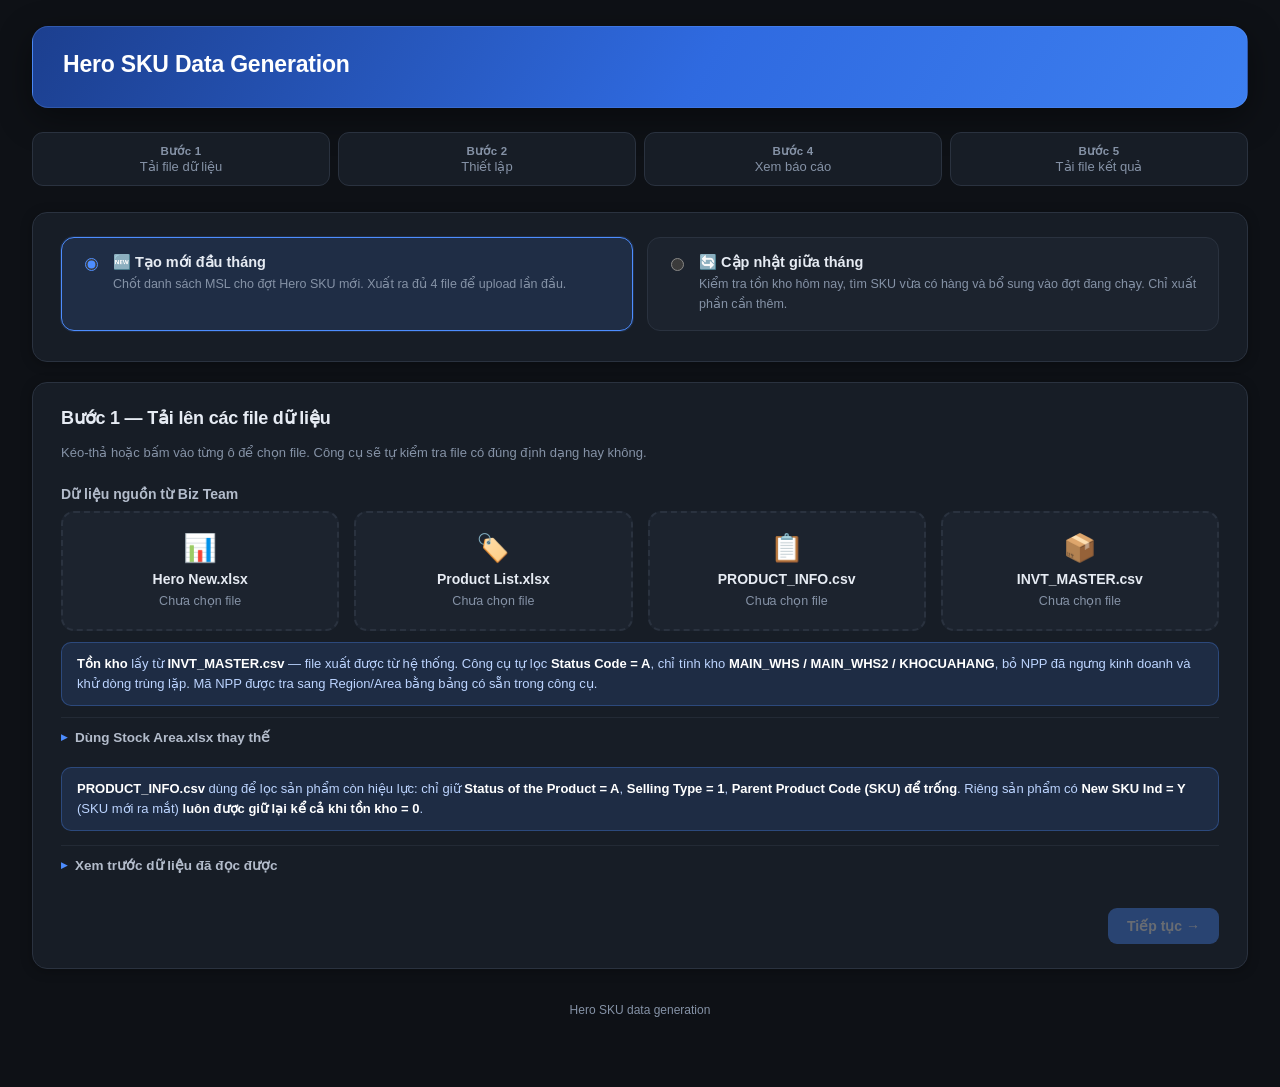
<file: index.html>
<!doctype html>
<html lang="vi">
<head>
<meta charset="utf-8">
<meta name="viewport" content="width=device-width, initial-scale=1">
<title>Hero SKU Data Generation</title>
<link rel="stylesheet" href="css/styles.css">
</head>
<body>
<div class="wrap">

  <header class="app-header">
    <h1>Hero SKU Data Generation</h1>
  </header>

  <div class="stepper">
    <div class="step-pill" data-step="upload"><b>Bước 1</b>Tải file dữ liệu</div>
    <div class="step-pill" data-step="params"><b>Bước 2</b>Thiết lập</div>
    <div class="step-pill hidden-step" id="step-gaps" data-step="gaps"><b>Bước 3</b>Bổ sung dữ liệu thiếu</div>
    <div class="step-pill" data-step="report"><b>Bước 4</b>Xem báo cáo</div>
    <div class="step-pill" data-step="download"><b>Bước 5</b>Tải file kết quả</div>
  </div>

  <!-- ==================== BƯỚC 1: TẢI FILE ==================== -->
  <section class="screen active" id="screen-upload">

    <div class="card">
      <div class="mode-group">
        <label class="mode-card">
          <input type="radio" name="run-mode" value="create" checked>
          <span>
            <span class="opt-title">🆕 Tạo mới đầu tháng</span>
            <span class="opt-sub">Chốt danh sách MSL cho đợt Hero SKU mới. Xuất ra đủ 4 file để upload lần đầu.</span>
          </span>
        </label>
        <label class="mode-card">
          <input type="radio" name="run-mode" value="update">
          <span>
            <span class="opt-title">🔄 Cập nhật giữa tháng</span>
            <span class="opt-sub">Kiểm tra tồn kho hôm nay, tìm SKU vừa có hàng và bổ sung vào đợt đang chạy. Chỉ xuất phần cần thêm.</span>
          </span>
        </label>
      </div>
    </div>

    <div class="card">
      <h2>Bước 1 — Tải lên các file dữ liệu</h2>
      <p class="muted">Kéo-thả hoặc bấm vào từng ô để chọn file. Công cụ sẽ tự kiểm tra file có đúng định dạng hay không.</p>

      <h3>Dữ liệu nguồn từ Biz Team</h3>
      <div class="dropzones">
        <div class="dropzone" id="zone-hero">
          <div class="icon">📊</div>
          <div class="title">Hero New.xlsx</div>
          <div class="status">Chưa chọn file</div>
          <input type="file" id="file-hero" accept=".xlsx,.xls">
        </div>
        <div class="dropzone" id="zone-product">
          <div class="icon">🏷️</div>
          <div class="title">Product List.xlsx</div>
          <div class="status">Chưa chọn file</div>
          <input type="file" id="file-product" accept=".xlsx,.xls">
        </div>
        <div class="dropzone" id="zone-pinfo">
          <div class="icon">📋</div>
          <div class="title">PRODUCT_INFO.csv</div>
          <div class="status">Chưa chọn file</div>
          <input type="file" id="file-pinfo" accept=".csv">
        </div>
        <div class="dropzone" id="zone-invt">
          <div class="icon">📦</div>
          <div class="title">INVT_MASTER.csv</div>
          <div class="status">Chưa chọn file</div>
          <input type="file" id="file-invt" accept=".csv">
        </div>
      </div>

      <div class="hint">
        <b>Tồn kho</b> lấy từ <b>INVT_MASTER.csv</b> — file xuất được từ hệ thống. Công cụ tự lọc
        <b>Status Code = A</b>, chỉ tính kho <b>MAIN_WHS / MAIN_WHS2 / KHOCUAHANG</b>, bỏ NPP đã ngưng kinh doanh
        và khử dòng trùng lặp. Mã NPP được tra sang Region/Area bằng bảng có sẵn trong công cụ.
      </div>

      <details class="collapsible">
        <summary>Dùng Stock Area.xlsx thay thế</summary>
        <p class="muted">File này đã có sẵn Region/Area nên không cần tra cứu. Nếu tải cả hai, công cụ ưu tiên INVT_MASTER.csv.</p>
        <div class="dropzones">
          <div class="dropzone" id="zone-stock">
            <div class="icon">🗄️</div>
            <div class="title">Stock Area.xlsx</div>
            <div class="status">Chưa chọn file</div>
            <input type="file" id="file-stock" accept=".xlsx,.xls">
          </div>
        </div>
      </details>

      <div class="hint" data-only-mode="update" style="display:none">
        Ở chế độ cập nhật, hãy dùng <b>file tồn kho xuất trong ngày hôm nay</b> để phát hiện hàng vừa về.
      </div>

      <div data-only-mode="update" style="display:none">
        <h3>File của lần upload gần nhất <span class="muted" style="font-weight:400">(dùng làm mốc đối chiếu)</span></h3>
        <div class="dropzones">
          <div class="dropzone" id="zone-baseinfo">
            <div class="icon">🗂️</div>
            <div class="title">MSL_INFO.csv <span class="muted">(đã upload)</span></div>
            <div class="status">Chưa chọn file</div>
            <input type="file" id="file-baseinfo" accept=".csv">
          </div>
          <div class="dropzone" id="zone-basecust">
            <div class="icon">🗂️</div>
            <div class="title">MSL_CUSTASSIGN.CSV <span class="muted">(đã upload)</span></div>
            <div class="status">Chưa chọn file</div>
            <input type="file" id="file-basecust" accept=".csv">
          </div>
          <div class="dropzone" id="zone-baseprd">
            <div class="icon">🗂️</div>
            <div class="title">MSL_PRDASSIGN.csv <span class="muted">(đã upload)</span></div>
            <div class="status">Chưa chọn file</div>
            <input type="file" id="file-baseprd" accept=".csv">
          </div>
        </div>
        <div class="hint">
          Ba file này chính là những gì DMS <b>đang có</b>. Công cụ đọc mã đợt và ngày hiệu lực từ đây để giữ nguyên,
          đọc MSL_CUSTASSIGN để biết mã nào là mã gộp, rồi so sánh để tìm ra phần còn thiếu.<br>
          • <b>Lần cập nhật đầu tiên của đợt:</b> dùng 3 file MSL_INFO / MSL_CUSTASSIGN / MSL_PRDASSIGN đã upload đầu tháng.<br>
          • <b>Các lần sau:</b> dùng bộ file <code>MOC_MSL_*.csv</code> mà công cụ xuất ra ở lần cập nhật trước.
        </div>
      </div>

      <div class="hint">
        <b>PRODUCT_INFO.csv</b> dùng để lọc sản phẩm còn hiệu lực: chỉ giữ
        <b>Status of the Product = A</b>, <b>Selling Type = 1</b>, <b>Parent Product Code (SKU) để trống</b>.
        Riêng sản phẩm có <b>New SKU Ind = Y</b> (SKU mới ra mắt) <b>luôn được giữ lại kể cả khi tồn kho = 0</b>.
      </div>

      <details class="collapsible" style="margin-top:14px;">
        <summary>Xem trước dữ liệu đã đọc được</summary>
        <h3>Hero New.xlsx</h3><div id="preview-hero"></div>
        <h3>Product List.xlsx</h3><div id="preview-product"></div>
        <h3>PRODUCT_INFO.csv</h3><div id="preview-pinfo"></div>
        <h3>Tồn kho</h3><div id="preview-stock"></div>
      </details>

      <div class="btn-row">
        <span></span>
        <button class="btn" id="btn-to-params" disabled>Tiếp tục →</button>
      </div>
    </div>
  </section>

  <!-- ==================== BƯỚC 2: THIẾT LẬP ==================== -->
  <section class="screen" id="screen-params">
    <div class="card">
      <h2 id="params-title">Bước 2 — Thiết lập cho đợt tạo file lần này</h2>

      <!-- Chế độ tạo mới -->
      <div data-only-mode="create">
        <div class="hint">Những thông tin này không có trong file Excel đầu vào nên cần bạn nhập mỗi lần tạo file mới.</div>
        <div class="row">
          <div class="field">
            <label>Tiền tố ngày cho mã MSL (6 chữ số, dạng NNTTNG)</label>
            <input type="text" id="inp-prefix" maxlength="6" placeholder="VD: 260801">
            <div class="sub">Sẽ ghép vào trước mã, ví dụ: 260801DNC01_CF_A</div>
          </div>
          <div class="field">
            <label>Start Date</label>
            <input type="date" id="inp-start">
          </div>
          <div class="field">
            <label>End Date</label>
            <input type="date" id="inp-end">
          </div>
        </div>

        <h3>Cách xử lý sản phẩm hết tồn kho</h3>
        <p class="muted">Tồn kho cộng dồn theo từng Area, lấy từ cột Stock Available trong INVT_MASTER.csv
          (hoặc cột AVAILABLE_STK nếu dùng Stock Area.xlsx).</p>
        <div class="radio-card-group">
          <label class="radio-card">
            <input type="radio" name="stock-mode" value="onlyInStock" checked>
            <span>
              <span class="opt-title">Chỉ lấy sản phẩm còn tồn kho</span>
              <span class="opt-sub">Chỉ tiêu sát thực tế. Trong tháng có thể dùng chế độ &laquo;Cập nhật giữa tháng&raquo; để bổ sung dần khi hàng về.</span>
            </span>
          </label>
          <label class="radio-card">
            <input type="radio" name="stock-mode" value="includeAll">
            <span>
              <span class="opt-title">Giữ lại cả SKU có tồn kho = 0</span>
              <span class="opt-sub">Chỉ giữ khi NPP <b>có kinh doanh</b> mặt hàng đó nhưng đang tạm hết
                (có dòng tồn kho ghi 0).</span>
            </span>
          </label>
        </div>
        <div class="hint warn">
          <b>Lưu ý:</b> DMS chỉ cộng dồn khi upload, không xoá được SKU đã đưa lên.
          Danh sách chốt đầu tháng chỉ có thể <b>tăng thêm</b>, không thể bớt đi cho tới khi hết hạn.
        </div>
      </div>

      <!-- Chế độ cập nhật -->
      <div data-only-mode="update" style="display:none">
        <div class="hint ok" id="upd-detected">Đang đọc thông tin đợt từ file mốc...</div>
        <p class="muted">
          Ở chế độ cập nhật, mã MSL và ngày hiệu lực được <b>giữ nguyên theo đợt đang chạy</b> — không nhập tay,
          để tránh việc DMS tạo ra danh sách mới thay vì cập nhật danh sách hiện có.
        </p>
        <div class="hint warn">
          <b>Quy tắc an toàn:</b> vì DMS cộng dồn khi upload, công cụ chỉ sinh ra phần <b>cần thêm</b>.
          File CONDITION và CUSTASSIGN chỉ chứa danh sách <b>mới phát sinh</b> — nếu upload lại chúng cho danh sách
          đang chạy sẽ bị nhân đôi dòng.
        </div>
      </div>

      <div class="btn-row">
        <button class="btn ghost" id="btn-params-back">← Quay lại</button>
        <button class="btn" id="btn-params-next">Tiếp tục →</button>
      </div>
    </div>
  </section>

  <!-- ==================== BƯỚC 3: BỔ SUNG DỮ LIỆU ==================== -->
  <section class="screen" id="screen-gaps">
    <div class="card">
      <h2>Bước 3 — Bổ sung dữ liệu còn thiếu</h2>
      <div class="hint warn">
        Công cụ phát hiện một số dữ liệu chưa có trong bảng tra cứu. Vui lòng nhập bổ sung, hoặc tick
        &laquo;Bỏ qua&raquo; nếu muốn loại phần đó khỏi file xuất ra. Thông tin bạn nhập sẽ được ghi nhớ cho các lần chạy sau trên máy này.
      </div>

      <div class="gap-section" id="sec-areas">
        <h3>① Area chưa có mã nhà phân phối (dòng cấp G trong CUSTASSIGN)</h3>
        <div id="gap-areas"></div>
      </div>
      <div class="gap-section" id="sec-otd">
        <h3>② Loại cửa hàng chưa rõ cách gán nhóm khách hàng</h3>
        <div id="gap-otd"></div>
      </div>
      <div class="gap-section" id="sec-sku">
        <h3>③ SKU Groups chưa tìm được Item Code trong Product List</h3>
        <div id="gap-sku"></div>
      </div>
      <div class="gap-section" id="sec-dist">
        <h3>④ Nhà phân phối mới trong INVT_MASTER chưa có Region / Area</h3>
        <p class="muted">Nhập Region và Area cho NPP mới, hoặc tick &laquo;Đã ngưng kinh doanh&raquo; để bỏ qua toàn bộ tồn kho của họ.</p>
        <div id="gap-dist"></div>
      </div>

      <div class="btn-row">
        <button class="btn ghost" id="btn-gaps-back">← Quay lại</button>
        <button class="btn" id="btn-gaps-next">Xử lý &amp; xem báo cáo →</button>
      </div>
    </div>
  </section>

  <!-- ==================== BƯỚC 4: BÁO CÁO ==================== -->
  <section class="screen" id="screen-report">

    <!-- Báo cáo chế độ TẠO MỚI -->
    <div class="card" data-only-mode="create">
      <h2>Bước 4 — Báo cáo tổng hợp trước khi xuất file</h2>
      <div id="report-mode-banner" class="hint ok"></div>
      <div id="merge-applied-banner" class="hint ok" style="display:none"></div>
      <div id="length-check" class="hint ok"></div>
      <p class="muted" id="report-stock-source"></p>
      <p class="muted" id="report-pinfo-note"></p>

      <div class="summary-grid">
        <button class="summary-tile" data-jump="sec-alllists"><div class="num" id="sum-mslcount">0</div><div class="lbl">Danh sách MSL sẽ tạo</div></button>
        <button class="summary-tile" data-jump="sec-skusummary"><div class="num" id="sum-skucount">0</div><div class="lbl">Dòng SKU trong PRDASSIGN</div></button>
        <button class="summary-tile good" data-jump="sec-newsku"><div class="num" id="sum-newsku">0</div><div class="lbl">Dòng giữ lại nhờ SKU mới</div></button>
        <button class="summary-tile warn" data-jump="sec-filtered"><div class="num" id="sum-filtered">0</div><div class="lbl">SKU loại theo PRODUCT_INFO</div></button>
        <button class="summary-tile warn" data-jump="sec-nostock"><div class="num" id="sum-nostock">0</div><div class="lbl">SKU có tồn kho = 0</div></button>
        <button class="summary-tile bad" data-jump="sec-empty"><div class="num" id="sum-empty">0</div><div class="lbl">Danh sách bị bỏ qua</div></button>
      </div>

      <details class="collapsible" open id="sec-byarea">
        <summary>Thống kê theo Area <span class="count" id="cnt-byarea">0</span></summary>
        <button class="btn secondary btn-sm" data-export="byarea">⬇ Tải danh sách này</button>
        <div id="detail-byarea"></div>
      </details>

      <details class="collapsible" open>
        <summary>Gộp mã MSL trùng danh sách SKU <span class="count" id="cnt-merge">0</span></summary>
        <div id="detail-merge"></div>
        <div id="merge-actions" class="merge-bar">
          <div style="display:flex;gap:8px;flex-wrap:wrap;margin-bottom:10px">
            <button class="btn ghost" id="btn-merge-safe">Chọn nhóm cùng Area + Kênh</button>
            <button class="btn ghost" id="btn-merge-samearea">Chọn nhóm cùng Area</button>
            <button class="btn ghost" id="btn-merge-all">Chọn tất cả</button>
            <button class="btn ghost" id="btn-merge-none">Bỏ chọn hết</button>
          </div>
          <p class="muted" id="merge-summary"></p>
          <div style="display:flex;gap:10px;flex-wrap:wrap">
            <button class="btn" id="btn-apply-merge" disabled>✓ Áp dụng gộp vào cả 4 file</button>
            <button class="btn ghost" id="btn-undo-merge" style="display:none">↺ Hoàn tác, giữ nguyên mã gốc</button>
          </div>
        </div>
      </details>

      <details class="collapsible" id="sec-alllists">
        <summary>Danh sách MSL sẽ tạo <span class="count" id="cnt-alllists">0</span></summary>
        <button class="btn secondary btn-sm" data-export="alllists">⬇ Tải danh sách này</button>
        <div id="detail-alllists"></div>
      </details>

      <details class="collapsible" id="sec-skusummary">
        <summary>Tổng hợp SKU được đưa vào danh sách <span class="count" id="cnt-skusummary">0</span></summary>
        <p class="muted">Mỗi mã hàng xuất hiện ở bao nhiêu danh sách MSL và bao nhiêu Area. Mã có mặt ở ít danh sách thường là hàng phân phối hẹp.</p>
        <button class="btn secondary btn-sm" data-export="skusummary">⬇ Tải danh sách này</button>
        <div id="detail-skusummary"></div>
      </details>

      <details class="collapsible" id="sec-nostock">
        <summary>SKU có tồn kho = 0 <span class="count" id="cnt-nostock">0</span></summary>
        <button class="btn secondary btn-sm" data-export="nostock">⬇ Tải danh sách này</button>
        <div id="detail-nostock"></div>
      </details>

      <details class="collapsible" id="sec-newsku">
        <summary>SKU mới được giữ lại dù hết tồn kho <span class="count" id="cnt-newsku">0</span></summary>
        <button class="btn secondary btn-sm" data-export="newsku">⬇ Tải danh sách này</button>
        <div id="detail-newsku"></div>
      </details>

      <details class="collapsible" id="sec-filtered">
        <summary>SKU bị loại bởi bộ lọc PRODUCT_INFO <span class="count" id="cnt-filtered">0</span></summary>
        <button class="btn secondary btn-sm" data-export="filtered">⬇ Tải danh sách này</button>
        <div id="detail-filtered"></div>
      </details>

      <details class="collapsible" id="sec-missitem">
        <summary>SKU Groups không tìm được Item Code <span class="count" id="cnt-missitem">0</span></summary>
        <button class="btn secondary btn-sm" data-export="missitem">⬇ Tải danh sách này</button>
        <div id="detail-missitem"></div>
      </details>

      <details class="collapsible" id="sec-empty">
        <summary>Danh sách MSL bị bỏ qua hoàn toàn <span class="count" id="cnt-empty">0</span></summary>
        <button class="btn secondary btn-sm" data-export="empty">⬇ Tải danh sách này</button>
        <div id="detail-empty"></div>
      </details>

      <div class="btn-row">
        <button class="btn ghost" id="btn-report-back">← Quay lại</button>
        <button class="btn" id="btn-report-next">Tiếp tục tải file →</button>
      </div>
    </div>

    <!-- Báo cáo chế độ CẬP NHẬT -->
    <div class="card" data-only-mode="update" style="display:none">
      <h2>Bước 4 — Thay đổi phát hiện được hôm nay</h2>
      <div id="upd-banner" class="hint ok"></div>

      <div class="summary-grid">
        <div class="summary-tile"><div class="num" id="upd-baseline">0</div><div class="lbl">Danh sách đang chạy trên DMS</div></div>
        <div class="summary-tile"><div class="num" id="upd-newlists">0</div><div class="lbl">Danh sách MỚI phát sinh</div></div>
        <div class="summary-tile"><div class="num" id="upd-grown">0</div><div class="lbl">Danh sách cần bổ sung SKU</div></div>
        <div class="summary-tile"><div class="num" id="upd-addedsku">0</div><div class="lbl">Dòng SKU cần thêm</div></div>
        <div class="summary-tile"><div class="num" id="upd-gone">0</div><div class="lbl">SKU trong DMS nay hết hàng</div></div>
        <div class="summary-tile"><div class="num" id="upd-merged">0</div><div class="lbl">Mã gộp nhận diện được</div></div>
      </div>
      <div id="upd-unmatched" class="hint warn" style="display:none"></div>

      <details class="collapsible" open><summary>Danh sách MỚI phát sinh (cần upload đủ 4 file)</summary>
        <p class="muted">Gồm tổ hợp chưa có mã nào trên DMS, và tổ hợp nằm trong mã gộp nhưng cần SKU mà các tổ hợp khác
          trong mã gộp không cần — phần SKU đó được tách ra danh sách riêng để không áp sai cho cả nhóm.</p>
        <div id="upd-detail-new"></div></details>
      <details class="collapsible" open><summary>Danh sách đang chạy cần bổ sung SKU</summary><div id="upd-detail-grown"></div></details>
      <details class="collapsible" open id="upd-sec-manual" style="display:none">
        <summary>Cần xử lý tay (công cụ không xuất)</summary>
        <div id="upd-detail-manual"></div>
      </details>
      <details class="collapsible">
        <summary>SKU đang có trên DMS nhưng nay đã hết hàng</summary>
        <div class="hint">DMS không hỗ trợ xoá qua file import, nên phần này chỉ để theo dõi — công cụ không tự loại bỏ.</div>
        <div id="upd-detail-gone"></div>
      </details>

      <div class="btn-row">
        <button class="btn ghost" id="btn-report-back-2">← Quay lại</button>
        <button class="btn" id="btn-report-next-2">Tiếp tục tải file →</button>
      </div>
    </div>
  </section>

  <!-- ==================== BƯỚC 5: TẢI FILE ==================== -->
  <section class="screen" id="screen-download">
    <div class="card">
      <h2>Bước 5 — Tải file kết quả</h2>

      <div class="hint ok" data-only-mode="create">Hoàn tất! Bấm &laquo;Tải tất cả&raquo; để lấy đủ 4 file CSV upload lên DMS, hoặc tải riêng từng file.</div>
      <div class="hint warn" data-only-mode="update" style="display:none">
        <b>Thứ tự upload:</b> tải <code>MSL_INFO_UPDATE.csv</code> trước, rồi <code>MSL_CONDITION_NEW.csv</code> và
        <code>MSL_CUSTASSIGN_NEW.CSV</code>, cuối cùng là <code>MSL_PRDASSIGN_ADD.csv</code>.
        File nào có 0 dòng thì bỏ qua, không cần upload. <b>Các file <code>MOC_MSL_*.csv</code> không upload.</b>
      </div>

      <div class="dl-grid" id="dl-grid"></div>

      <div data-only-mode="create">
        <h3>File phân tích &amp; đối chiếu</h3>
        <p class="muted">Dùng để gửi lại Biz Team hoặc rà soát trước khi chốt danh sách.</p>
        <div style="display:flex;gap:10px;flex-wrap:wrap">
          <button class="btn secondary" id="btn-dl-report">⬇ BAO_CAO_DOI_CHIEU.csv</button>
          <button class="btn secondary" id="btn-dl-area">⬇ THONG_KE_THEO_AREA.csv</button>
          <button class="btn secondary" id="btn-dl-merge">⬇ DE_XUAT_GOP_MA.csv</button>
        </div>
      </div>

      <div data-only-mode="update" style="display:none">
        <h3>Bộ file mốc cho lần cập nhật sau</h3>
        <div class="hint warn">
          <b>Không upload các file <code>MOC_MSL_*.csv</code> lên DMS.</b> Đây là trạng thái DMS <b>sau khi</b> upload xong
          các file phía trên (file mốc lần này + phần bổ sung, đã gộp sẵn). Lần cập nhật sau, tải 3 file này vào ô
          &laquo;File của lần upload gần nhất&raquo; ở Bước 1. Nút &laquo;Tải tất cả file&raquo; cũng tải kèm 3 file này.<br>
          Chưa upload được file nào thì <b>không dùng</b> bộ file này — dùng lại bộ file mốc cũ.
          Đã upload được một phần (VD: lỗi ở <code>MSL_PRDASSIGN_ADD.csv</code>) thì sửa và upload lại cho đủ các file còn lại,
          rồi mới dùng bộ file mốc mới — dùng lại bộ cũ sẽ làm công cụ xuất lại danh sách đã lên DMS và nhân đôi dòng.
        </div>
        <p class="muted" id="dl-baseline-note"></p>
        <button class="btn secondary" id="btn-dl-baseline">⬇ Tải bộ file mốc (3 file)</button>

        <h3>File theo dõi</h3>
        <p class="muted">Nhật ký thay đổi trong ngày và danh sách SKU đã hết hàng để bạn theo dõi.</p>
        <button class="btn secondary" id="btn-dl-change">⬇ Tải NHAT_KY_THAY_DOI.csv</button>
        <button class="btn secondary" id="btn-dl-gone">⬇ Tải SKU_HET_HANG.csv</button>
      </div>

      <div class="btn-row">
        <button class="btn ghost" id="btn-restart">Bắt đầu lại từ đầu</button>
        <button class="btn" id="btn-dl-all">⬇ Tải tất cả file</button>
      </div>
    </div>
  </section>

  <footer class="tool-footer">Hero SKU data generation</footer>
</div>

<script src="vendor/xlsx.full.min.js"></script>
<script src="js/constants.js"></script>
<script src="js/distributors.js"></script>
<script src="js/state.js"></script>
<script src="js/parser.js"></script>
<script src="js/generator.js"></script>
<script src="js/exporter.js"></script>
<script src="js/ui.js"></script>
<script src="js/app.js"></script>
</body>
</html>
</file>
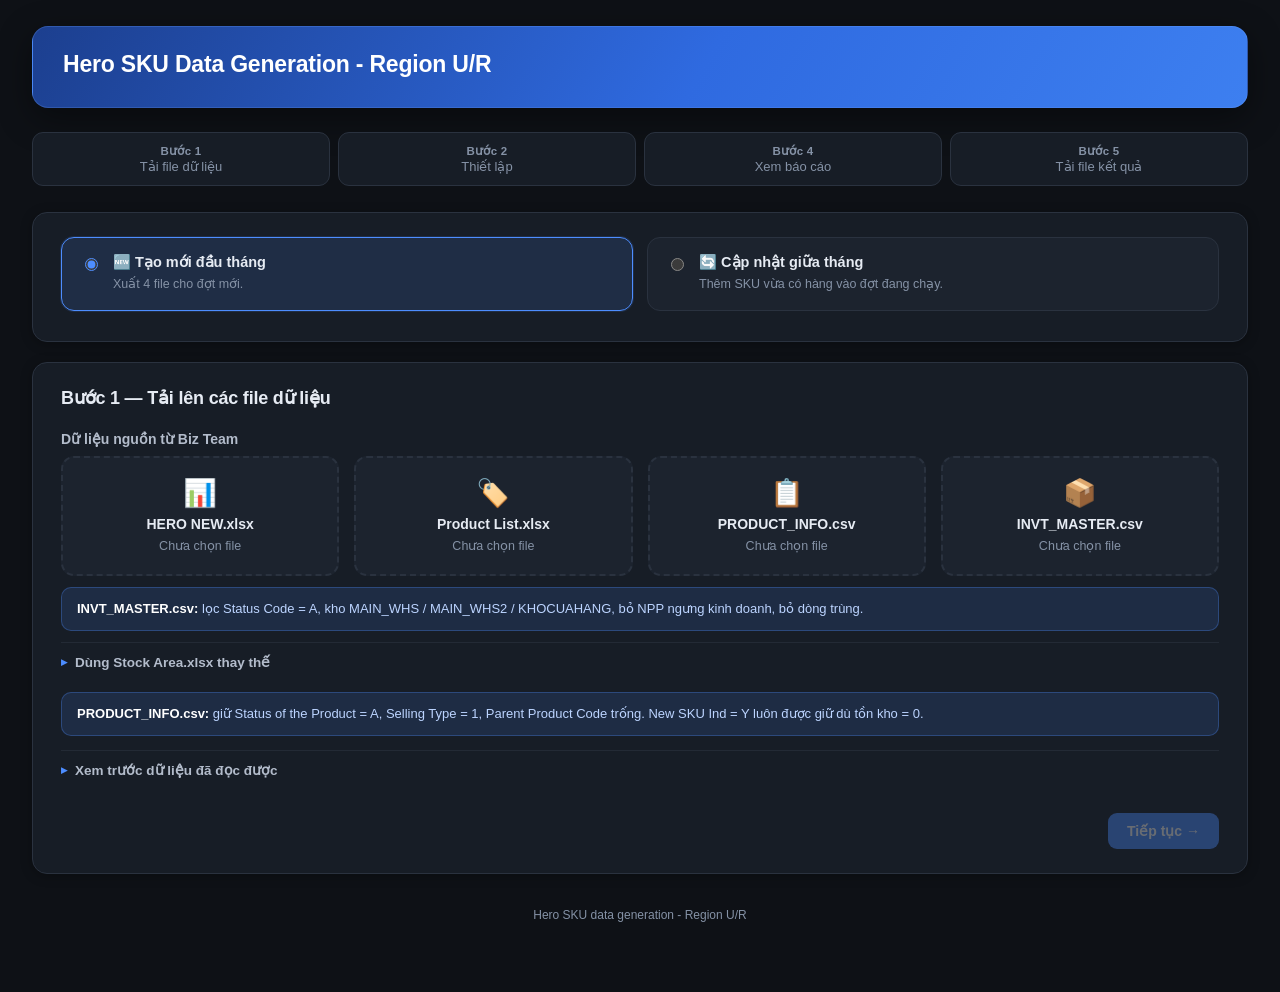
<file: dms-msl-tool-region/index.html>
<!doctype html>
<html lang="vi">
<head>
<meta charset="utf-8">
<meta name="viewport" content="width=device-width, initial-scale=1">
<title>Hero SKU Region U/R</title>
<link rel="stylesheet" href="css/styles.css">
</head>
<body>
<div class="wrap">

  <header class="app-header">
    <h1>Hero SKU Data Generation - Region U/R</h1>
  </header>

  <div class="stepper">
    <div class="step-pill" data-step="upload"><b>Bước 1</b>Tải file dữ liệu</div>
    <div class="step-pill" data-step="params"><b>Bước 2</b>Thiết lập</div>
    <div class="step-pill hidden-step" id="step-gaps" data-step="gaps"><b>Bước 3</b>Bổ sung dữ liệu thiếu</div>
    <div class="step-pill" data-step="report"><b>Bước 4</b>Xem báo cáo</div>
    <div class="step-pill" data-step="download"><b>Bước 5</b>Tải file kết quả</div>
  </div>

  <!-- ==================== BƯỚC 1: TẢI FILE ==================== -->
  <section class="screen active" id="screen-upload">

    <div class="card">
      <div class="mode-group">
        <label class="mode-card">
          <input type="radio" name="run-mode" value="create" checked>
          <span>
            <span class="opt-title">🆕 Tạo mới đầu tháng</span>
            <span class="opt-sub">Xuất 4 file cho đợt mới.</span>
          </span>
        </label>
        <label class="mode-card">
          <input type="radio" name="run-mode" value="update">
          <span>
            <span class="opt-title">🔄 Cập nhật giữa tháng</span>
            <span class="opt-sub">Thêm SKU vừa có hàng vào đợt đang chạy.</span>
          </span>
        </label>
      </div>
    </div>

    <div class="card">
      <h2>Bước 1 — Tải lên các file dữ liệu</h2>

      <h3>Dữ liệu nguồn từ Biz Team</h3>
      <div class="dropzones">
        <div class="dropzone" id="zone-hero">
          <div class="icon">📊</div>
          <div class="title">HERO NEW.xlsx</div>
          <div class="status">Chưa chọn file</div>
          <input type="file" id="file-hero" accept=".xlsx,.xls">
        </div>
        <div class="dropzone" id="zone-product">
          <div class="icon">🏷️</div>
          <div class="title">Product List.xlsx</div>
          <div class="status">Chưa chọn file</div>
          <input type="file" id="file-product" accept=".xlsx,.xls">
        </div>
        <div class="dropzone" id="zone-pinfo">
          <div class="icon">📋</div>
          <div class="title">PRODUCT_INFO.csv</div>
          <div class="status">Chưa chọn file</div>
          <input type="file" id="file-pinfo" accept=".csv">
        </div>
        <div class="dropzone" id="zone-invt">
          <div class="icon">📦</div>
          <div class="title">INVT_MASTER.csv</div>
          <div class="status">Chưa chọn file</div>
          <input type="file" id="file-invt" accept=".csv">
        </div>
      </div>

      <div class="hint">
        <b>INVT_MASTER.csv:</b> lọc Status Code = A, kho MAIN_WHS / MAIN_WHS2 / KHOCUAHANG, bỏ NPP ngưng kinh doanh, bỏ dòng trùng.
      </div>

      <details class="collapsible">
        <summary>Dùng Stock Area.xlsx thay thế</summary>
        <p class="muted">Tải cả hai thì dùng INVT_MASTER.csv.</p>
        <div class="dropzones">
          <div class="dropzone" id="zone-stock">
            <div class="icon">🗄️</div>
            <div class="title">Stock Area.xlsx</div>
            <div class="status">Chưa chọn file</div>
            <input type="file" id="file-stock" accept=".xlsx,.xls">
          </div>
        </div>
      </details>

      <div class="hint" data-only-mode="update" style="display:none">
        Dùng file tồn kho xuất hôm nay.
      </div>

      <div data-only-mode="update" style="display:none">
        <h3>File của lần upload gần nhất</h3>
        <div class="dropzones">
          <div class="dropzone" id="zone-baseinfo">
            <div class="icon">🗂️</div>
            <div class="title">MSL_INFO.csv <span class="muted">(đã upload)</span></div>
            <div class="status">Chưa chọn file</div>
            <input type="file" id="file-baseinfo" accept=".csv">
          </div>
          <div class="dropzone" id="zone-basecust">
            <div class="icon">🗂️</div>
            <div class="title">MSL_CUSTASSIGN.CSV <span class="muted">(đã upload)</span></div>
            <div class="status">Chưa chọn file</div>
            <input type="file" id="file-basecust" accept=".csv">
          </div>
          <div class="dropzone" id="zone-baseprd">
            <div class="icon">🗂️</div>
            <div class="title">MSL_PRDASSIGN.csv <span class="muted">(đã upload)</span></div>
            <div class="status">Chưa chọn file</div>
            <input type="file" id="file-baseprd" accept=".csv">
          </div>
        </div>
        <div class="hint">
          Lần cập nhật đầu tiên: 3 file đã upload đầu tháng. Các lần sau: 3 file <code>MOC_MSL_*.csv</code> của lần cập nhật trước.
        </div>
      </div>

      <div class="hint">
        <b>PRODUCT_INFO.csv:</b> giữ Status of the Product = A, Selling Type = 1, Parent Product Code trống.
        New SKU Ind = Y luôn được giữ dù tồn kho = 0.
      </div>

      <details class="collapsible" style="margin-top:14px;">
        <summary>Xem trước dữ liệu đã đọc được</summary>
        <h3>HERO NEW.xlsx</h3><div id="preview-hero"></div>
        <h3>Product List.xlsx</h3><div id="preview-product"></div>
        <h3>PRODUCT_INFO.csv</h3><div id="preview-pinfo"></div>
        <h3>Tồn kho</h3><div id="preview-stock"></div>
      </details>

      <div class="btn-row">
        <span></span>
        <button class="btn" id="btn-to-params" disabled>Tiếp tục →</button>
      </div>
    </div>
  </section>

  <!-- ==================== BƯỚC 2: THIẾT LẬP ==================== -->
  <section class="screen" id="screen-params">
    <div class="card">
      <h2 id="params-title">Bước 2 — Thiết lập cho đợt tạo file lần này</h2>

      <!-- Chế độ tạo mới -->
      <div data-only-mode="create">
        <div class="row">
          <div class="field">
            <label>Tiền tố ngày cho mã MSL (6 chữ số, dạng NNTTNG)</label>
            <input type="text" id="inp-prefix" maxlength="6">
          </div>
          <div class="field">
            <label>Start Date</label>
            <input type="date" id="inp-start">
          </div>
          <div class="field">
            <label>End Date</label>
            <input type="date" id="inp-end">
          </div>
        </div>

        <h3>Cách xử lý sản phẩm hết tồn kho</h3>
        <p class="muted">Tồn kho cộng theo Region.</p>
        <div class="radio-card-group">
          <label class="radio-card">
            <input type="radio" name="stock-mode" value="onlyInStock" checked>
            <span>
              <span class="opt-title">Chỉ lấy sản phẩm còn tồn kho</span>
            </span>
          </label>
          <label class="radio-card">
            <input type="radio" name="stock-mode" value="includeAll">
            <span>
              <span class="opt-title">Giữ lại cả SKU có tồn kho = 0</span>
              <span class="opt-sub">Chỉ giữ SKU có dòng tồn kho ghi 0.</span>
            </span>
          </label>
        </div>
        <div class="hint warn">
          <b>Lưu ý:</b> DMS chỉ cộng dồn, không xoá được SKU đã upload.
        </div>
      </div>

      <!-- Chế độ cập nhật -->
      <div data-only-mode="update" style="display:none">
        <div class="hint ok" id="upd-detected">Đang đọc thông tin đợt từ file mốc...</div>
        <div class="hint warn">
          <b>Lưu ý:</b> CONDITION và CUSTASSIGN chỉ có danh sách mới. Upload lại cho danh sách đang chạy sẽ bị nhân đôi dòng.
        </div>
      </div>

      <div class="btn-row">
        <button class="btn ghost" id="btn-params-back">← Quay lại</button>
        <button class="btn" id="btn-params-next">Tiếp tục →</button>
      </div>
    </div>
  </section>

  <!-- ==================== BƯỚC 3: BỔ SUNG DỮ LIỆU ==================== -->
  <section class="screen" id="screen-gaps">
    <div class="card">
      <h2>Bước 3 — Bổ sung dữ liệu còn thiếu</h2>
      <div class="hint warn">
        Dữ liệu nhập ở đây được lưu lại trên máy này.
      </div>

      <div class="gap-section" id="sec-regions">
        <h3>① Region chưa có viết tắt / node G</h3>
        <div id="gap-regions"></div>
      </div>
      <div class="gap-section" id="sec-urs">
        <h3>② U/R chưa có viết tắt / mã U</h3>
        <div id="gap-urs"></div>
      </div>
      <div class="gap-section" id="sec-otd">
        <h3>③ Loại cửa hàng chưa rõ cách gán nhóm khách hàng</h3>
        <div id="gap-otd"></div>
      </div>
      <div class="gap-section" id="sec-sku">
        <h3>④ SKU Groups chưa tìm được Item Code trong Product List</h3>
        <div id="gap-sku"></div>
      </div>
      <div class="gap-section" id="sec-dist">
        <h3>⑤ Nhà phân phối mới trong INVT_MASTER chưa có Region</h3>
        <div id="gap-dist"></div>
      </div>

      <div class="btn-row">
        <button class="btn ghost" id="btn-gaps-back">← Quay lại</button>
        <button class="btn" id="btn-gaps-next">Xử lý &amp; xem báo cáo →</button>
      </div>
    </div>
  </section>

  <!-- ==================== BƯỚC 4: BÁO CÁO ==================== -->
  <section class="screen" id="screen-report">

    <!-- Báo cáo chế độ TẠO MỚI -->
    <div class="card" data-only-mode="create">
      <h2>Bước 4 — Báo cáo tổng hợp trước khi xuất file</h2>
      <div id="report-mode-banner" class="hint ok"></div>
      <div id="merge-applied-banner" class="hint ok" style="display:none"></div>
      <div id="length-check" class="hint ok"></div>
      <p class="muted" id="report-stock-source"></p>
      <p class="muted" id="report-pinfo-note"></p>

      <div class="summary-grid">
        <button class="summary-tile" data-jump="sec-alllists"><div class="num" id="sum-mslcount">0</div><div class="lbl">Danh sách MSL sẽ tạo</div></button>
        <button class="summary-tile" data-jump="sec-skusummary"><div class="num" id="sum-skucount">0</div><div class="lbl">Dòng SKU trong PRDASSIGN</div></button>
        <button class="summary-tile good" data-jump="sec-newsku"><div class="num" id="sum-newsku">0</div><div class="lbl">Dòng giữ lại nhờ SKU mới</div></button>
        <button class="summary-tile warn" data-jump="sec-filtered"><div class="num" id="sum-filtered">0</div><div class="lbl">SKU loại theo PRODUCT_INFO</div></button>
        <button class="summary-tile warn" data-jump="sec-nostock"><div class="num" id="sum-nostock">0</div><div class="lbl">SKU có tồn kho = 0</div></button>
        <button class="summary-tile bad" data-jump="sec-empty"><div class="num" id="sum-empty">0</div><div class="lbl">Danh sách bị bỏ qua</div></button>
      </div>

      <details class="collapsible" open id="sec-byregion">
        <summary>Thống kê theo Region <span class="count" id="cnt-byregion">0</span></summary>
        <button class="btn secondary btn-sm" data-export="byregion">⬇ Tải danh sách này</button>
        <div id="detail-byregion"></div>
      </details>

      <details class="collapsible" open>
        <summary>Gộp mã MSL cùng danh sách SKU <span class="count" id="cnt-merge">0</span></summary>
        <div id="detail-merge"></div>
        <div id="merge-actions" class="merge-bar">
          <div style="display:flex;gap:8px;flex-wrap:wrap;margin-bottom:10px">
            <button class="btn ghost" id="btn-merge-safe">Chọn nhóm chỉ khác 1 chiều</button>
            <button class="btn ghost" id="btn-merge-sameregion">Chọn nhóm cùng Region</button>
            <button class="btn ghost" id="btn-merge-all">Chọn tất cả</button>
            <button class="btn ghost" id="btn-merge-none">Bỏ chọn hết</button>
          </div>
          <p class="muted" id="merge-summary"></p>
          <div style="display:flex;gap:10px;flex-wrap:wrap">
            <button class="btn" id="btn-apply-merge" disabled>✓ Áp dụng gộp vào cả 4 file</button>
            <button class="btn ghost" id="btn-undo-merge" style="display:none">↺ Hoàn tác, giữ nguyên mã gốc</button>
          </div>
        </div>
      </details>

      <details class="collapsible" id="sec-alllists">
        <summary>Danh sách MSL sẽ tạo <span class="count" id="cnt-alllists">0</span></summary>
        <button class="btn secondary btn-sm" data-export="alllists">⬇ Tải danh sách này</button>
        <div id="detail-alllists"></div>
      </details>

      <details class="collapsible" id="sec-skusummary">
        <summary>Tổng hợp SKU <span class="count" id="cnt-skusummary">0</span></summary>
        <button class="btn secondary btn-sm" data-export="skusummary">⬇ Tải danh sách này</button>
        <div id="detail-skusummary"></div>
      </details>

      <details class="collapsible" id="sec-nostock">
        <summary>SKU có tồn kho = 0 <span class="count" id="cnt-nostock">0</span></summary>
        <button class="btn secondary btn-sm" data-export="nostock">⬇ Tải danh sách này</button>
        <div id="detail-nostock"></div>
      </details>

      <details class="collapsible" id="sec-newsku">
        <summary>SKU mới giữ lại dù hết tồn <span class="count" id="cnt-newsku">0</span></summary>
        <button class="btn secondary btn-sm" data-export="newsku">⬇ Tải danh sách này</button>
        <div id="detail-newsku"></div>
      </details>

      <details class="collapsible" id="sec-filtered">
        <summary>SKU loại theo PRODUCT_INFO <span class="count" id="cnt-filtered">0</span></summary>
        <button class="btn secondary btn-sm" data-export="filtered">⬇ Tải danh sách này</button>
        <div id="detail-filtered"></div>
      </details>

      <details class="collapsible" id="sec-missitem">
        <summary>SKU Group không có Item Code <span class="count" id="cnt-missitem">0</span></summary>
        <button class="btn secondary btn-sm" data-export="missitem">⬇ Tải danh sách này</button>
        <div id="detail-missitem"></div>
      </details>

      <details class="collapsible" id="sec-empty">
        <summary>Danh sách MSL bị bỏ qua <span class="count" id="cnt-empty">0</span></summary>
        <button class="btn secondary btn-sm" data-export="empty">⬇ Tải danh sách này</button>
        <div id="detail-empty"></div>
      </details>

      <div class="btn-row">
        <button class="btn ghost" id="btn-report-back">← Quay lại</button>
        <button class="btn" id="btn-report-next">Tiếp tục tải file →</button>
      </div>
    </div>

    <!-- Báo cáo chế độ CẬP NHẬT -->
    <div class="card" data-only-mode="update" style="display:none">
      <h2>Bước 4 — Thay đổi phát hiện được hôm nay</h2>
      <div id="upd-banner" class="hint ok"></div>

      <div class="summary-grid">
        <div class="summary-tile"><div class="num" id="upd-baseline">0</div><div class="lbl">Danh sách đang chạy trên DMS</div></div>
        <div class="summary-tile"><div class="num" id="upd-newlists">0</div><div class="lbl">Danh sách mới</div></div>
        <div class="summary-tile"><div class="num" id="upd-grown">0</div><div class="lbl">Danh sách cần thêm SKU</div></div>
        <div class="summary-tile"><div class="num" id="upd-addedsku">0</div><div class="lbl">Dòng SKU cần thêm</div></div>
        <div class="summary-tile"><div class="num" id="upd-gone">0</div><div class="lbl">SKU trong DMS nay hết hàng</div></div>
        <div class="summary-tile"><div class="num" id="upd-merged">0</div><div class="lbl">Mã gộp</div></div>
      </div>
      <div id="upd-unmatched" class="hint warn" style="display:none"></div>

      <details class="collapsible" open><summary>Danh sách mới (upload đủ 4 file)</summary>
        <div id="upd-detail-new"></div></details>
      <details class="collapsible" open><summary>Danh sách đang chạy cần thêm SKU</summary><div id="upd-detail-grown"></div></details>
      <details class="collapsible" open id="upd-sec-manual" style="display:none">
        <summary>Cần xử lý tay</summary>
        <div id="upd-detail-manual"></div>
      </details>
      <details class="collapsible">
        <summary>SKU trên DMS nay hết hàng</summary>
        <div class="hint">Chỉ để theo dõi, DMS không xoá được qua file import.</div>
        <div id="upd-detail-gone"></div>
      </details>

      <div class="btn-row">
        <button class="btn ghost" id="btn-report-back-2">← Quay lại</button>
        <button class="btn" id="btn-report-next-2">Tiếp tục tải file →</button>
      </div>
    </div>
  </section>

  <!-- ==================== BƯỚC 5: TẢI FILE ==================== -->
  <section class="screen" id="screen-download">
    <div class="card">
      <h2>Bước 5 — Tải file kết quả</h2>

      <div class="hint warn" data-only-mode="update" style="display:none">
        <b>Thứ tự upload:</b> MSL_INFO_UPDATE → MSL_CONDITION_NEW → MSL_CUSTASSIGN_NEW → MSL_PRDASSIGN_ADD.
        File 0 dòng thì bỏ qua. Không upload các file MOC_MSL_*.csv.
      </div>

      <div class="dl-grid" id="dl-grid"></div>

      <div data-only-mode="create">
        <h3>File phân tích &amp; đối chiếu</h3>
        <div style="display:flex;gap:10px;flex-wrap:wrap">
          <button class="btn secondary" id="btn-dl-report">⬇ BAO_CAO_DOI_CHIEU.csv</button>
          <button class="btn secondary" id="btn-dl-region">⬇ THONG_KE_THEO_REGION.csv</button>
          <button class="btn secondary" id="btn-dl-merge">⬇ DE_XUAT_GOP_MA.csv</button>
        </div>
      </div>

      <div data-only-mode="update" style="display:none">
        <h3>Bộ file mốc cho lần cập nhật sau</h3>
        <div class="hint warn">
          <b>Không upload các file MOC_MSL_*.csv.</b> Lần cập nhật sau dùng 3 file này ở Bước 1, sau khi đã upload đủ các file phía trên.
          Chưa upload được file nào thì dùng lại bộ file mốc cũ.
        </div>
        <p class="muted" id="dl-baseline-note"></p>
        <button class="btn secondary" id="btn-dl-baseline">⬇ Tải bộ file mốc (3 file)</button>

        <h3>File theo dõi</h3>
        <button class="btn secondary" id="btn-dl-change">⬇ Tải NHAT_KY_THAY_DOI.csv</button>
        <button class="btn secondary" id="btn-dl-gone">⬇ Tải SKU_HET_HANG.csv</button>
      </div>

      <div class="btn-row">
        <button class="btn ghost" id="btn-restart">Bắt đầu lại từ đầu</button>
        <button class="btn" id="btn-dl-all">⬇ Tải tất cả file</button>
      </div>
    </div>
  </section>

  <footer class="tool-footer">Hero SKU data generation - Region U/R</footer>
</div>

<script src="vendor/xlsx.full.min.js"></script>
<script src="js/constants.js"></script>
<script src="js/distributors.js"></script>
<script src="js/state.js"></script>
<script src="js/parser.js"></script>
<script src="js/generator.js"></script>
<script src="js/exporter.js"></script>
<script src="js/ui.js"></script>
<script src="js/app.js"></script>
</body>
</html>
</file>
<file: css/styles.css>
:root{
  --bg:#0e1116;
  --bg-alt:#141922;
  --card:#171d26;
  --card-2:#1c232e;
  --border:#2a323f;
  --border-soft:#232a35;

  --text:#e6ebf3;
  --text-dim:#b3bccb;
  --muted:#8592a6;

  --blue:#4d8dff;
  --blue-dark:#3a76e0;
  --blue-glow:rgba(77,141,255,.14);
  --green:#35d07f;
  --green-bg:rgba(53,208,127,.11);
  --red:#ff6b6b;
  --red-bg:rgba(255,107,107,.11);
  --amber:#ffbf5c;
  --amber-bg:rgba(255,191,92,.11);
}

*{box-sizing:border-box}
html{color-scheme:dark}
body{
  margin:0;
  font-family:"Segoe UI",Tahoma,Arial,sans-serif;
  background:var(--bg);
  color:var(--text);
  -webkit-font-smoothing:antialiased;
}
.wrap{max-width:1560px;margin:0 auto;padding:26px 32px 70px;}

header.app-header{
  background:linear-gradient(120deg,#1c3f8f 0%,#2f6ae0 55%,#3d7ff0 100%);
  color:#fff;padding:24px 30px;border-radius:16px;margin-bottom:24px;
  border:1px solid rgba(120,170,255,.22);
  box-shadow:0 10px 34px rgba(0,0,0,.42);
}
header.app-header h1{margin:0 0 5px;font-size:23px;letter-spacing:-.2px;}
header.app-header p{margin:0;opacity:.9;font-size:14px;max-width:900px;line-height:1.5;}

/* ---------- Stepper ---------- */
.stepper{display:flex;gap:8px;margin-bottom:26px;flex-wrap:wrap;}
.step-pill{
  flex:1;min-width:130px;padding:11px 13px;border-radius:11px;
  background:var(--card);border:1px solid var(--border);
  font-size:13px;color:var(--muted);text-align:center;transition:.16s;
}
.step-pill b{display:block;font-size:11.5px;color:var(--muted);margin-bottom:1px;letter-spacing:.3px;}
.step-pill.active{border-color:var(--blue);color:#a9c8ff;background:var(--blue-glow);font-weight:600;box-shadow:0 0 0 1px var(--blue-glow);}
.step-pill.active b{color:#7ea9f5;}
.step-pill.done{border-color:rgba(53,208,127,.4);color:var(--green);background:var(--green-bg);}
.step-pill.done b{color:var(--green);}
.step-pill.hidden-step{display:none;}

/* ---------- Screens & cards ---------- */
.screen{display:none;}
.screen.active{display:block;animation:fade .22s ease;}
@keyframes fade{from{opacity:0;transform:translateY(5px)}to{opacity:1;transform:none}}

.card{
  background:var(--card);border:1px solid var(--border);border-radius:15px;
  padding:24px 28px;margin-bottom:20px;box-shadow:0 2px 12px rgba(0,0,0,.28);
}
.card h2{margin-top:0;font-size:18px;letter-spacing:-.2px;}
.card h3{font-size:14px;margin:22px 0 9px;color:var(--text-dim);}
.muted{color:var(--muted);font-size:13px;line-height:1.55;}

.hint{background:var(--blue-glow);border:1px solid rgba(77,141,255,.3);color:#bcd4ff;padding:11px 15px;border-radius:10px;font-size:13px;margin:11px 0;line-height:1.55;}
.hint.warn{background:var(--amber-bg);border-color:rgba(255,191,92,.32);color:#ffd799;}
.hint.err{background:var(--red-bg);border-color:rgba(255,107,107,.32);color:#ffb3b3;}
.hint.ok{background:var(--green-bg);border-color:rgba(53,208,127,.3);color:#93e9bd;}
.hint b{color:#fff;}
.hint.warn b{color:#ffe0b0;}
.hint.ok b{color:#b6f2d3;}
.hint.err b{color:#ffcaca;}

/* ---------- Dropzones ---------- */
.dropzones{display:grid;grid-template-columns:repeat(auto-fit,minmax(230px,1fr));gap:15px;}
.dropzone{
  border:2px dashed var(--border);border-radius:13px;padding:19px 16px;text-align:center;
  cursor:pointer;transition:.15s;background:var(--card-2);
}
.dropzone:hover{border-color:var(--blue);background:var(--blue-glow);}
.dropzone.dragover{border-color:var(--blue);background:rgba(77,141,255,.2);}
.dropzone.filled{border-style:solid;border-color:rgba(53,208,127,.55);background:var(--green-bg);}
.dropzone.error{border-style:solid;border-color:rgba(255,107,107,.55);background:var(--red-bg);}
.dropzone.error .status{color:var(--red);font-weight:600;}
.dropzone .icon{font-size:27px;margin-bottom:7px;}
.dropzone .title{font-weight:600;font-size:14px;margin-bottom:5px;color:var(--text);}
.dropzone .status{font-size:12.5px;color:var(--muted);line-height:1.45;}
.dropzone.filled .status{color:var(--green);font-weight:600;}
.dropzone input{display:none}

/* ---------- Tables ---------- */
table{border-collapse:collapse;width:100%;font-size:13px;margin-top:8px;}
table th,table td{border:1px solid var(--border-soft);padding:7px 11px;text-align:left;}
table th{background:var(--card-2);font-weight:600;color:var(--text-dim);position:sticky;top:0;z-index:1;}
table td{color:var(--text-dim);}
table tbody tr:hover td{background:rgba(77,141,255,.06);}
table td.num{text-align:right;font-variant-numeric:tabular-nums;}
.table-scroll{max-height:340px;overflow:auto;border:1px solid var(--border);border-radius:9px;background:var(--bg-alt);}
.table-scroll table{margin-top:0;}
.table-scroll::-webkit-scrollbar{width:11px;height:11px;}
.table-scroll::-webkit-scrollbar-track{background:var(--bg-alt);}
.table-scroll::-webkit-scrollbar-thumb{background:var(--border);border-radius:6px;border:2px solid var(--bg-alt);}
.table-scroll::-webkit-scrollbar-thumb:hover{background:#3c4757;}

/* ---------- Form ---------- */
.row{display:flex;gap:18px;flex-wrap:wrap;}
.field{flex:1;min-width:210px;margin-bottom:15px;}
.field label{display:block;font-size:13px;font-weight:600;margin-bottom:6px;color:var(--text-dim);}
.field input[type=text],.field input[type=date],.field input[type=number]{
  width:100%;padding:9px 11px;border:1px solid var(--border);border-radius:9px;
  font-size:14px;background:var(--bg-alt);color:var(--text);
}
.field input:focus,.gap-row input:focus{outline:none;border-color:var(--blue);box-shadow:0 0 0 3px var(--blue-glow);}
.field .sub{font-size:12px;color:var(--muted);margin-top:4px;}

.radio-card-group{display:flex;flex-direction:column;gap:9px;}
.radio-card{display:flex;align-items:flex-start;gap:11px;border:1px solid var(--border);border-radius:11px;padding:12px 14px;cursor:pointer;font-size:13.5px;background:var(--card-2);transition:.15s;}
.radio-card:hover{border-color:var(--blue);}
.radio-card:has(input:checked){border-color:var(--blue);background:var(--blue-glow);}
.radio-card input{margin-top:3px;accent-color:var(--blue);}
.radio-card .opt-title{font-weight:600;display:block;color:var(--text);}
.radio-card .opt-sub{color:var(--muted);font-size:12.5px;line-height:1.5;}

.mode-group{display:grid;grid-template-columns:repeat(auto-fit,minmax(320px,1fr));gap:14px;margin-bottom:6px;}
.mode-card{display:flex;align-items:flex-start;gap:12px;border:1.5px solid var(--border);border-radius:13px;padding:16px 18px;cursor:pointer;background:var(--card-2);transition:.16s;}
.mode-card:hover{border-color:var(--blue);transform:translateY(-1px);}
.mode-card:has(input:checked){border-color:var(--blue);background:var(--blue-glow);box-shadow:0 0 0 1px var(--blue-glow);}
.mode-card input{margin-top:4px;accent-color:var(--blue);}
.mode-card .opt-title{font-weight:600;display:block;font-size:14.5px;margin-bottom:3px;color:var(--text);}
.mode-card .opt-sub{color:var(--muted);font-size:12.5px;line-height:1.5;}

/* ---------- Buttons ---------- */
.btn{
  display:inline-flex;align-items:center;gap:7px;background:var(--blue);color:#fff;border:none;
  padding:10px 19px;border-radius:9px;font-size:14px;font-weight:600;cursor:pointer;transition:.15s;
}
.btn:hover{background:var(--blue-dark);}
.btn.secondary{background:transparent;color:#8fb6ff;border:1px solid rgba(77,141,255,.45);}
.btn.secondary:hover{background:var(--blue-glow);border-color:var(--blue);}
.btn.ghost{background:transparent;color:var(--muted);border:1px solid var(--border);}
.btn.ghost:hover{color:var(--text);border-color:#3c4757;}
.btn:disabled{opacity:.35;cursor:not-allowed;}
.btn:disabled:hover{background:var(--blue);}
.btn.secondary:disabled:hover{background:transparent;}
.btn-row{display:flex;justify-content:space-between;margin-top:24px;gap:11px;}

/* ---------- Gap fill ---------- */
.gap-section{margin-bottom:24px;}
.gap-row{display:grid;grid-template-columns:1.3fr 2fr auto;gap:12px;align-items:center;padding:9px 0;border-bottom:1px solid var(--border-soft);}
.gap-row:last-child{border-bottom:none;}
.gap-row .tag{font-family:ui-monospace,Consolas,monospace;background:var(--card-2);border:1px solid var(--border);padding:4px 10px;border-radius:7px;font-size:12.5px;color:#9fd0ff;}
.gap-row input[type=text]{padding:8px 10px;border:1px solid var(--border);border-radius:8px;width:100%;font-size:13px;background:var(--bg-alt);color:var(--text);}
.gap-row label.chk{display:inline-flex;align-items:center;gap:6px;font-size:12.5px;margin-right:15px;white-space:nowrap;color:var(--text-dim);}
.gap-row-dist{grid-template-columns:auto 1.4fr 1fr 1fr auto;}
.gap-row-dist > .muted{font-size:12.5px;overflow:hidden;text-overflow:ellipsis;white-space:nowrap;}
.gap-row input[type=checkbox]{accent-color:var(--blue);}

/* ---------- Badges & tiles ---------- */
.badge{display:inline-block;padding:3px 10px;border-radius:99px;font-size:12px;font-weight:600;}
.badge.blue{background:var(--blue-glow);color:#8fb6ff;}
.badge.green{background:var(--green-bg);color:var(--green);}
.badge.amber{background:var(--amber-bg);color:var(--amber);}
.badge.red{background:var(--red-bg);color:var(--red);}

.summary-grid{display:grid;grid-template-columns:repeat(auto-fit,minmax(165px,1fr));gap:13px;margin:16px 0;}
.summary-tile{
  background:var(--card-2);border:1px solid var(--border);border-radius:12px;
  padding:16px 14px;text-align:center;transition:.15s;
  font:inherit;color:inherit;cursor:pointer;width:100%;position:relative;
}
.summary-tile:hover{border-color:var(--blue);transform:translateY(-2px);box-shadow:0 4px 14px rgba(0,0,0,.3);}
.summary-tile:focus-visible{outline:2px solid var(--blue);outline-offset:2px;}
.summary-tile::after{
  content:'xem chi tiết ↓';position:absolute;left:0;right:0;bottom:5px;
  font-size:10.5px;color:var(--blue);opacity:0;transition:.15s;
}
.summary-tile:hover::after{opacity:1;}
.summary-tile:hover .lbl{transform:translateY(-4px);transition:.15s;}
.summary-tile .num{font-size:26px;font-weight:700;color:var(--blue);font-variant-numeric:tabular-nums;letter-spacing:-.5px;}
.summary-tile .lbl{font-size:12.5px;color:var(--muted);margin-top:4px;line-height:1.4;}
.summary-tile.good .num{color:var(--green);}
.summary-tile.warn .num{color:var(--amber);}
.summary-tile.bad .num{color:var(--red);}

/* ---------- Collapsible ---------- */
.collapsible{border-top:1px solid var(--border-soft);}
.collapsible summary{cursor:pointer;font-weight:600;font-size:13.5px;padding:11px 0;color:var(--text-dim);list-style:none;display:flex;align-items:center;gap:8px;}
.collapsible summary::-webkit-details-marker{display:none}
.collapsible summary::before{content:'▸';color:var(--blue);font-size:12px;transition:.15s;}
.collapsible[open] summary::before{transform:rotate(90deg);}
.collapsible summary:hover{color:var(--text);}
.collapsible summary .count{margin-left:auto;font-weight:600;font-size:12px;color:var(--muted);background:var(--card-2);border:1px solid var(--border);padding:2px 9px;border-radius:99px;}
.collapsible.flash{animation:flashSec 1.2s ease;}
@keyframes flashSec{
  0%,100%{background:transparent}
  25%{background:var(--blue-glow)}
}
.btn.btn-sm{padding:6px 13px;font-size:12.5px;margin:4px 0 10px;}

/* ---------- Download cards ---------- */
.dl-grid{display:grid;grid-template-columns:repeat(auto-fit,minmax(250px,1fr));gap:15px;margin-top:12px;}
.dl-card{border:1px solid var(--border);border-radius:13px;padding:17px;background:var(--card-2);}
.dl-card .fname{font-family:ui-monospace,Consolas,monospace;font-size:13px;margin-bottom:7px;word-break:break-all;color:#9fd0ff;}
.dl-card .cnt{font-size:12.5px;color:var(--muted);margin-bottom:9px;}
.dl-card .note{font-size:12px;color:var(--amber);background:var(--amber-bg);border:1px solid rgba(255,191,92,.28);padding:7px 9px;border-radius:8px;margin-bottom:11px;line-height:1.45;}
.dl-card.is-empty{opacity:.45;}

/* ---------- Misc ---------- */
code{background:var(--card-2);border:1px solid var(--border);padding:2px 7px;border-radius:6px;font-size:12.5px;color:#9fd0ff;font-family:ui-monospace,Consolas,monospace;}
footer.tool-footer{text-align:center;color:var(--muted);font-size:12px;margin-top:34px;}

.bar{height:6px;border-radius:99px;background:var(--border-soft);overflow:hidden;min-width:70px;}
.bar > span{display:block;height:100%;background:var(--blue);border-radius:99px;}
.bar.low > span{background:var(--red);}
.bar.mid > span{background:var(--amber);}
.bar.high > span{background:var(--green);}

#merge-list{max-height:640px;overflow-y:auto;padding-right:6px;margin-bottom:14px;}
#merge-list::-webkit-scrollbar{width:11px}
#merge-list::-webkit-scrollbar-track{background:var(--bg-alt)}
#merge-list::-webkit-scrollbar-thumb{background:var(--border);border-radius:6px;border:2px solid var(--bg-alt)}
.merge-bar{border-top:1px solid var(--border-soft);padding-top:14px;}
.mg-field{display:flex;gap:10px;align-items:center;flex-wrap:wrap;margin:7px 0;}
.mg-field > .muted{min-width:82px;font-size:12.5px;}
.mg-field input{flex:1;min-width:260px;padding:7px 10px;border:1px solid var(--border);border-radius:8px;
  font-size:12.5px;background:var(--bg-alt);color:#9fd0ff;font-family:ui-monospace,Consolas,monospace;}
.mg-field input:focus{outline:none;border-color:var(--blue);box-shadow:0 0 0 3px var(--blue-glow);}
.merge-group.is-blocked{opacity:.62;border-style:dashed;}
.merge-group.is-blocked:has(input[type=checkbox]:checked){background:var(--card-2);}
.merge-group input[type=checkbox]{accent-color:var(--blue);}
.merge-group:has(input[type=checkbox]:checked){border-color:var(--blue);background:var(--blue-glow);}
.merge-group{border:1px solid var(--border);border-radius:11px;padding:13px 15px;margin-bottom:11px;background:var(--card-2);}
.merge-group .mg-head{display:flex;align-items:center;gap:10px;flex-wrap:wrap;margin-bottom:8px;}
.merge-group .mg-codes{display:flex;flex-wrap:wrap;gap:6px;}
.merge-group .mg-codes span{font-family:ui-monospace,Consolas,monospace;font-size:11.5px;background:var(--bg-alt);border:1px solid var(--border);padding:3px 8px;border-radius:6px;color:var(--text-dim);}

@media (max-width:900px){
  .wrap{padding:18px 16px 50px;}
  .gap-row{grid-template-columns:1fr;}
}
</file>
<file: dms-msl-tool-region/css/styles.css>
:root{
  --bg:#0e1116;
  --bg-alt:#141922;
  --card:#171d26;
  --card-2:#1c232e;
  --border:#2a323f;
  --border-soft:#232a35;

  --text:#e6ebf3;
  --text-dim:#b3bccb;
  --muted:#8592a6;

  --blue:#4d8dff;
  --blue-dark:#3a76e0;
  --blue-glow:rgba(77,141,255,.14);
  --green:#35d07f;
  --green-bg:rgba(53,208,127,.11);
  --red:#ff6b6b;
  --red-bg:rgba(255,107,107,.11);
  --amber:#ffbf5c;
  --amber-bg:rgba(255,191,92,.11);
}

*{box-sizing:border-box}
html{color-scheme:dark}
body{
  margin:0;
  font-family:"Segoe UI",Tahoma,Arial,sans-serif;
  background:var(--bg);
  color:var(--text);
  -webkit-font-smoothing:antialiased;
}
.wrap{max-width:1560px;margin:0 auto;padding:26px 32px 70px;}

header.app-header{
  background:linear-gradient(120deg,#1c3f8f 0%,#2f6ae0 55%,#3d7ff0 100%);
  color:#fff;padding:24px 30px;border-radius:16px;margin-bottom:24px;
  border:1px solid rgba(120,170,255,.22);
  box-shadow:0 10px 34px rgba(0,0,0,.42);
}
header.app-header h1{margin:0 0 5px;font-size:23px;letter-spacing:-.2px;}
header.app-header p{margin:0;opacity:.9;font-size:14px;max-width:900px;line-height:1.5;}

/* ---------- Stepper ---------- */
.stepper{display:flex;gap:8px;margin-bottom:26px;flex-wrap:wrap;}
.step-pill{
  flex:1;min-width:130px;padding:11px 13px;border-radius:11px;
  background:var(--card);border:1px solid var(--border);
  font-size:13px;color:var(--muted);text-align:center;transition:.16s;
}
.step-pill b{display:block;font-size:11.5px;color:var(--muted);margin-bottom:1px;letter-spacing:.3px;}
.step-pill.active{border-color:var(--blue);color:#a9c8ff;background:var(--blue-glow);font-weight:600;box-shadow:0 0 0 1px var(--blue-glow);}
.step-pill.active b{color:#7ea9f5;}
.step-pill.done{border-color:rgba(53,208,127,.4);color:var(--green);background:var(--green-bg);}
.step-pill.done b{color:var(--green);}
.step-pill.hidden-step{display:none;}

/* ---------- Screens & cards ---------- */
.screen{display:none;}
.screen.active{display:block;animation:fade .22s ease;}
@keyframes fade{from{opacity:0;transform:translateY(5px)}to{opacity:1;transform:none}}

.card{
  background:var(--card);border:1px solid var(--border);border-radius:15px;
  padding:24px 28px;margin-bottom:20px;box-shadow:0 2px 12px rgba(0,0,0,.28);
}
.card h2{margin-top:0;font-size:18px;letter-spacing:-.2px;}
.card h3{font-size:14px;margin:22px 0 9px;color:var(--text-dim);}
.muted{color:var(--muted);font-size:13px;line-height:1.55;}

.hint{background:var(--blue-glow);border:1px solid rgba(77,141,255,.3);color:#bcd4ff;padding:11px 15px;border-radius:10px;font-size:13px;margin:11px 0;line-height:1.55;}
.hint.warn{background:var(--amber-bg);border-color:rgba(255,191,92,.32);color:#ffd799;}
.hint.err{background:var(--red-bg);border-color:rgba(255,107,107,.32);color:#ffb3b3;}
.hint.ok{background:var(--green-bg);border-color:rgba(53,208,127,.3);color:#93e9bd;}
.hint b{color:#fff;}
.hint.warn b{color:#ffe0b0;}
.hint.ok b{color:#b6f2d3;}
.hint.err b{color:#ffcaca;}

/* ---------- Dropzones ---------- */
.dropzones{display:grid;grid-template-columns:repeat(auto-fit,minmax(230px,1fr));gap:15px;}
.dropzone{
  border:2px dashed var(--border);border-radius:13px;padding:19px 16px;text-align:center;
  cursor:pointer;transition:.15s;background:var(--card-2);
}
.dropzone:hover{border-color:var(--blue);background:var(--blue-glow);}
.dropzone.dragover{border-color:var(--blue);background:rgba(77,141,255,.2);}
.dropzone.filled{border-style:solid;border-color:rgba(53,208,127,.55);background:var(--green-bg);}
.dropzone.error{border-style:solid;border-color:rgba(255,107,107,.55);background:var(--red-bg);}
.dropzone.error .status{color:var(--red);font-weight:600;}
.dropzone .icon{font-size:27px;margin-bottom:7px;}
.dropzone .title{font-weight:600;font-size:14px;margin-bottom:5px;color:var(--text);}
.dropzone .status{font-size:12.5px;color:var(--muted);line-height:1.45;}
.dropzone.filled .status{color:var(--green);font-weight:600;}
.dropzone input{display:none}

/* ---------- Tables ---------- */
table{border-collapse:collapse;width:100%;font-size:13px;margin-top:8px;}
table th,table td{border:1px solid var(--border-soft);padding:7px 11px;text-align:left;}
table th{background:var(--card-2);font-weight:600;color:var(--text-dim);position:sticky;top:0;z-index:1;}
table td{color:var(--text-dim);}
table tbody tr:hover td{background:rgba(77,141,255,.06);}
table td.num{text-align:right;font-variant-numeric:tabular-nums;}
.table-scroll{max-height:340px;overflow:auto;border:1px solid var(--border);border-radius:9px;background:var(--bg-alt);}
.table-scroll table{margin-top:0;}
.table-scroll::-webkit-scrollbar{width:11px;height:11px;}
.table-scroll::-webkit-scrollbar-track{background:var(--bg-alt);}
.table-scroll::-webkit-scrollbar-thumb{background:var(--border);border-radius:6px;border:2px solid var(--bg-alt);}
.table-scroll::-webkit-scrollbar-thumb:hover{background:#3c4757;}

/* ---------- Form ---------- */
.row{display:flex;gap:18px;flex-wrap:wrap;}
.field{flex:1;min-width:210px;margin-bottom:15px;}
.field label{display:block;font-size:13px;font-weight:600;margin-bottom:6px;color:var(--text-dim);}
.field input[type=text],.field input[type=date],.field input[type=number]{
  width:100%;padding:9px 11px;border:1px solid var(--border);border-radius:9px;
  font-size:14px;background:var(--bg-alt);color:var(--text);
}
.field input:focus,.gap-row input:focus{outline:none;border-color:var(--blue);box-shadow:0 0 0 3px var(--blue-glow);}
.field .sub{font-size:12px;color:var(--muted);margin-top:4px;}

.radio-card-group{display:flex;flex-direction:column;gap:9px;}
.radio-card{display:flex;align-items:flex-start;gap:11px;border:1px solid var(--border);border-radius:11px;padding:12px 14px;cursor:pointer;font-size:13.5px;background:var(--card-2);transition:.15s;}
.radio-card:hover{border-color:var(--blue);}
.radio-card:has(input:checked){border-color:var(--blue);background:var(--blue-glow);}
.radio-card input{margin-top:3px;accent-color:var(--blue);}
.radio-card .opt-title{font-weight:600;display:block;color:var(--text);}
.radio-card .opt-sub{color:var(--muted);font-size:12.5px;line-height:1.5;}

.mode-group{display:grid;grid-template-columns:repeat(auto-fit,minmax(320px,1fr));gap:14px;margin-bottom:6px;}
.mode-card{display:flex;align-items:flex-start;gap:12px;border:1.5px solid var(--border);border-radius:13px;padding:16px 18px;cursor:pointer;background:var(--card-2);transition:.16s;}
.mode-card:hover{border-color:var(--blue);transform:translateY(-1px);}
.mode-card:has(input:checked){border-color:var(--blue);background:var(--blue-glow);box-shadow:0 0 0 1px var(--blue-glow);}
.mode-card input{margin-top:4px;accent-color:var(--blue);}
.mode-card .opt-title{font-weight:600;display:block;font-size:14.5px;margin-bottom:3px;color:var(--text);}
.mode-card .opt-sub{color:var(--muted);font-size:12.5px;line-height:1.5;}

/* ---------- Buttons ---------- */
.btn{
  display:inline-flex;align-items:center;gap:7px;background:var(--blue);color:#fff;border:none;
  padding:10px 19px;border-radius:9px;font-size:14px;font-weight:600;cursor:pointer;transition:.15s;
}
.btn:hover{background:var(--blue-dark);}
.btn.secondary{background:transparent;color:#8fb6ff;border:1px solid rgba(77,141,255,.45);}
.btn.secondary:hover{background:var(--blue-glow);border-color:var(--blue);}
.btn.ghost{background:transparent;color:var(--muted);border:1px solid var(--border);}
.btn.ghost:hover{color:var(--text);border-color:#3c4757;}
.btn:disabled{opacity:.35;cursor:not-allowed;}
.btn:disabled:hover{background:var(--blue);}
.btn.secondary:disabled:hover{background:transparent;}
.btn-row{display:flex;justify-content:space-between;margin-top:24px;gap:11px;}

/* ---------- Gap fill ---------- */
.gap-section{margin-bottom:24px;}
.gap-row{display:grid;grid-template-columns:1.3fr 2fr auto;gap:12px;align-items:center;padding:9px 0;border-bottom:1px solid var(--border-soft);}
.gap-row:last-child{border-bottom:none;}
.gap-row .tag{font-family:ui-monospace,Consolas,monospace;background:var(--card-2);border:1px solid var(--border);padding:4px 10px;border-radius:7px;font-size:12.5px;color:#9fd0ff;}
.gap-row input[type=text]{padding:8px 10px;border:1px solid var(--border);border-radius:8px;width:100%;font-size:13px;background:var(--bg-alt);color:var(--text);}
.gap-row label.chk{display:inline-flex;align-items:center;gap:6px;font-size:12.5px;margin-right:15px;white-space:nowrap;color:var(--text-dim);}
.gap-row-dist{grid-template-columns:auto 1.4fr 1fr 1fr auto;}
.gap-row-dist > .muted{font-size:12.5px;overflow:hidden;text-overflow:ellipsis;white-space:nowrap;}
.gap-row input[type=checkbox]{accent-color:var(--blue);}

/* ---------- Badges & tiles ---------- */
.badge{display:inline-block;padding:3px 10px;border-radius:99px;font-size:12px;font-weight:600;}
.badge.blue{background:var(--blue-glow);color:#8fb6ff;}
.badge.green{background:var(--green-bg);color:var(--green);}
.badge.amber{background:var(--amber-bg);color:var(--amber);}
.badge.red{background:var(--red-bg);color:var(--red);}

.summary-grid{display:grid;grid-template-columns:repeat(auto-fit,minmax(165px,1fr));gap:13px;margin:16px 0;}
.summary-tile{
  background:var(--card-2);border:1px solid var(--border);border-radius:12px;
  padding:16px 14px;text-align:center;transition:.15s;
  font:inherit;color:inherit;cursor:pointer;width:100%;position:relative;
}
.summary-tile:hover{border-color:var(--blue);transform:translateY(-2px);box-shadow:0 4px 14px rgba(0,0,0,.3);}
.summary-tile:focus-visible{outline:2px solid var(--blue);outline-offset:2px;}
.summary-tile::after{
  content:'xem chi tiết ↓';position:absolute;left:0;right:0;bottom:5px;
  font-size:10.5px;color:var(--blue);opacity:0;transition:.15s;
}
.summary-tile:hover::after{opacity:1;}
.summary-tile:hover .lbl{transform:translateY(-4px);transition:.15s;}
.summary-tile .num{font-size:26px;font-weight:700;color:var(--blue);font-variant-numeric:tabular-nums;letter-spacing:-.5px;}
.summary-tile .lbl{font-size:12.5px;color:var(--muted);margin-top:4px;line-height:1.4;}
.summary-tile.good .num{color:var(--green);}
.summary-tile.warn .num{color:var(--amber);}
.summary-tile.bad .num{color:var(--red);}

/* ---------- Collapsible ---------- */
.collapsible{border-top:1px solid var(--border-soft);}
.collapsible summary{cursor:pointer;font-weight:600;font-size:13.5px;padding:11px 0;color:var(--text-dim);list-style:none;display:flex;align-items:center;gap:8px;}
.collapsible summary::-webkit-details-marker{display:none}
.collapsible summary::before{content:'▸';color:var(--blue);font-size:12px;transition:.15s;}
.collapsible[open] summary::before{transform:rotate(90deg);}
.collapsible summary:hover{color:var(--text);}
.collapsible summary .count{margin-left:auto;font-weight:600;font-size:12px;color:var(--muted);background:var(--card-2);border:1px solid var(--border);padding:2px 9px;border-radius:99px;}
.collapsible.flash{animation:flashSec 1.2s ease;}
@keyframes flashSec{
  0%,100%{background:transparent}
  25%{background:var(--blue-glow)}
}
.btn.btn-sm{padding:6px 13px;font-size:12.5px;margin:4px 0 10px;}

/* ---------- Download cards ---------- */
.dl-grid{display:grid;grid-template-columns:repeat(auto-fit,minmax(250px,1fr));gap:15px;margin-top:12px;}
.dl-card{border:1px solid var(--border);border-radius:13px;padding:17px;background:var(--card-2);}
.dl-card .fname{font-family:ui-monospace,Consolas,monospace;font-size:13px;margin-bottom:7px;word-break:break-all;color:#9fd0ff;}
.dl-card .cnt{font-size:12.5px;color:var(--muted);margin-bottom:9px;}
.dl-card .note{font-size:12px;color:var(--amber);background:var(--amber-bg);border:1px solid rgba(255,191,92,.28);padding:7px 9px;border-radius:8px;margin-bottom:11px;line-height:1.45;}
.dl-card.is-empty{opacity:.45;}

/* ---------- Misc ---------- */
code{background:var(--card-2);border:1px solid var(--border);padding:2px 7px;border-radius:6px;font-size:12.5px;color:#9fd0ff;font-family:ui-monospace,Consolas,monospace;}
footer.tool-footer{text-align:center;color:var(--muted);font-size:12px;margin-top:34px;}

.bar{height:6px;border-radius:99px;background:var(--border-soft);overflow:hidden;min-width:70px;}
.bar > span{display:block;height:100%;background:var(--blue);border-radius:99px;}
.bar.low > span{background:var(--red);}
.bar.mid > span{background:var(--amber);}
.bar.high > span{background:var(--green);}

#merge-list{max-height:640px;overflow-y:auto;padding-right:6px;margin-bottom:14px;}
#merge-list::-webkit-scrollbar{width:11px}
#merge-list::-webkit-scrollbar-track{background:var(--bg-alt)}
#merge-list::-webkit-scrollbar-thumb{background:var(--border);border-radius:6px;border:2px solid var(--bg-alt)}
.merge-bar{border-top:1px solid var(--border-soft);padding-top:14px;}
.mg-field{display:flex;gap:10px;align-items:center;flex-wrap:wrap;margin:7px 0;}
.mg-field > .muted{min-width:82px;font-size:12.5px;}
.mg-field input{flex:1;min-width:260px;padding:7px 10px;border:1px solid var(--border);border-radius:8px;
  font-size:12.5px;background:var(--bg-alt);color:#9fd0ff;font-family:ui-monospace,Consolas,monospace;}
.mg-field input:focus{outline:none;border-color:var(--blue);box-shadow:0 0 0 3px var(--blue-glow);}
.merge-group.is-blocked{opacity:.62;border-style:dashed;}
.merge-group.is-blocked:has(input[type=checkbox]:checked){background:var(--card-2);}
.merge-group input[type=checkbox]{accent-color:var(--blue);}
.merge-group:has(input[type=checkbox]:checked){border-color:var(--blue);background:var(--blue-glow);}
.merge-group{border:1px solid var(--border);border-radius:11px;padding:13px 15px;margin-bottom:11px;background:var(--card-2);}
.merge-group .mg-head{display:flex;align-items:center;gap:10px;flex-wrap:wrap;margin-bottom:8px;}
.merge-group .mg-codes{display:flex;flex-wrap:wrap;gap:6px;}
.merge-group .mg-codes span{font-family:ui-monospace,Consolas,monospace;font-size:11.5px;background:var(--bg-alt);border:1px solid var(--border);padding:3px 8px;border-radius:6px;color:var(--text-dim);}

@media (max-width:900px){
  .wrap{padding:18px 16px 50px;}
  .gap-row{grid-template-columns:1fr;}
}
</file>
